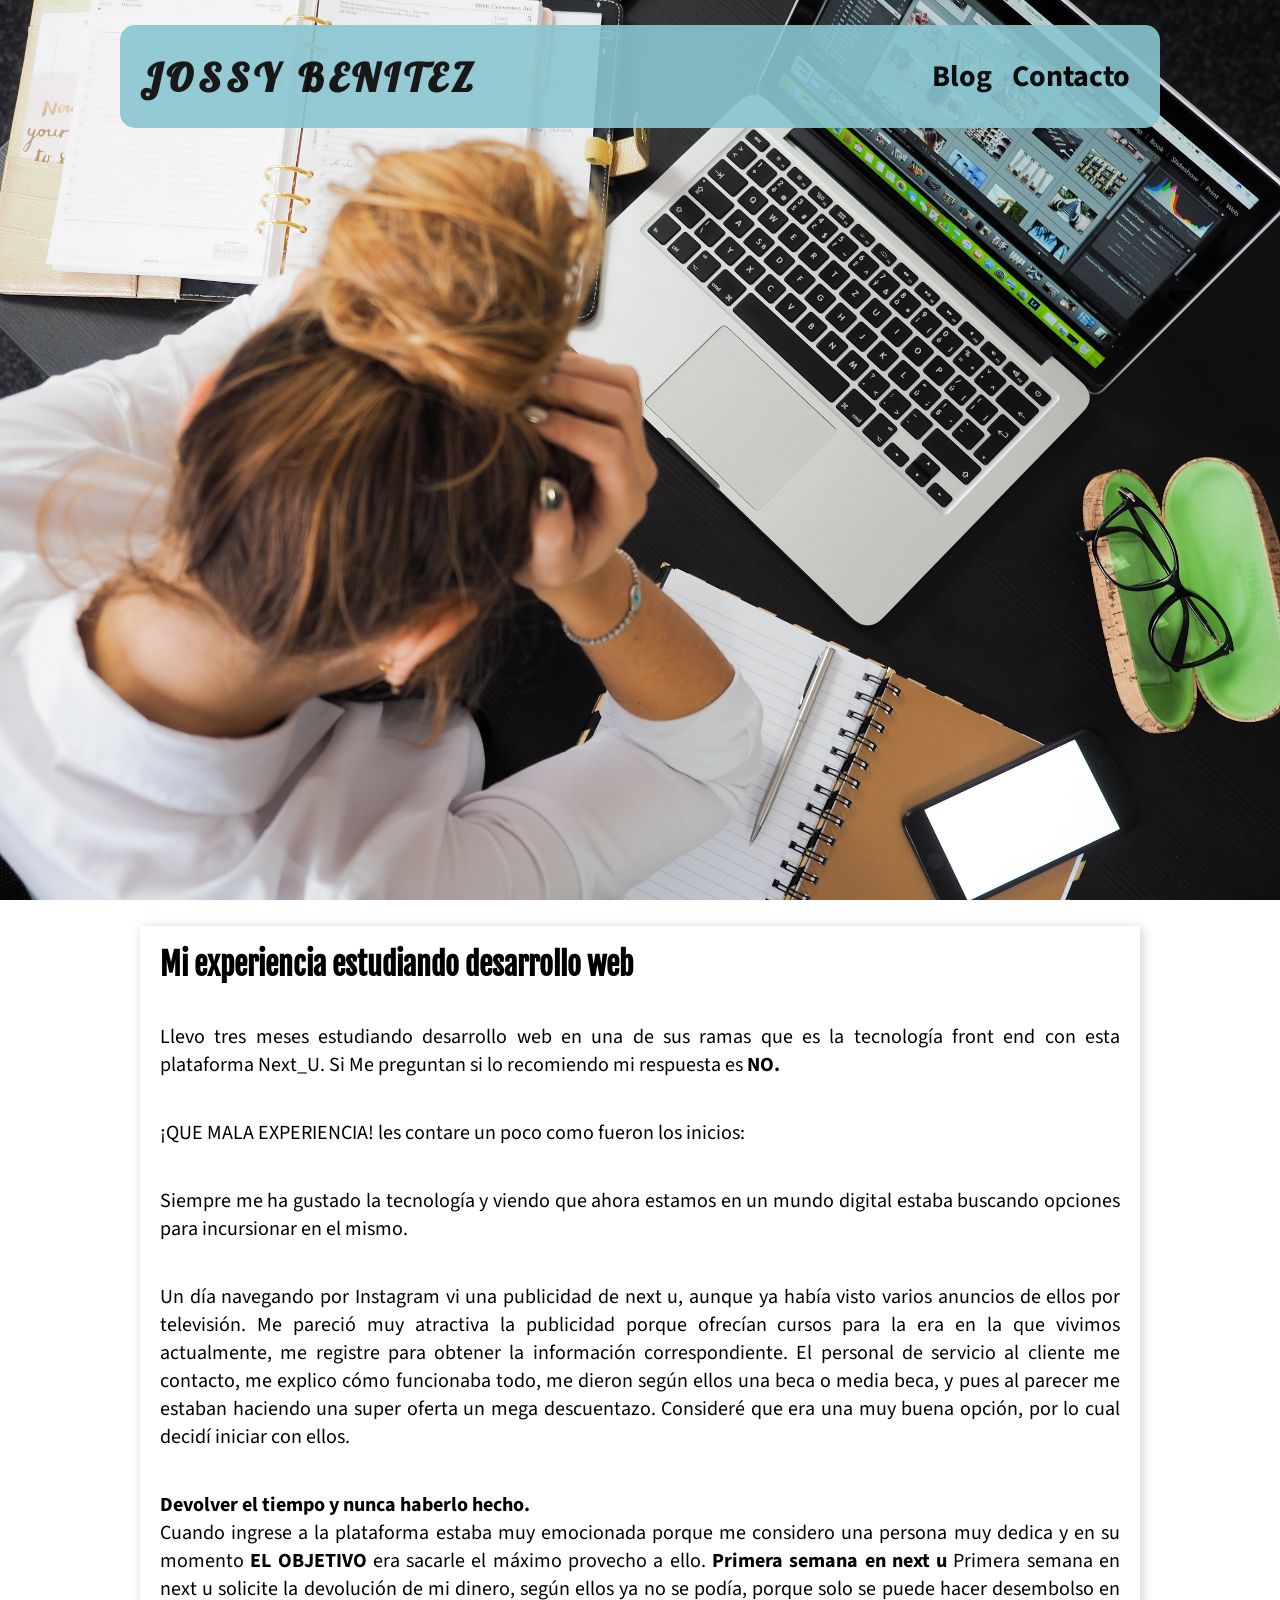
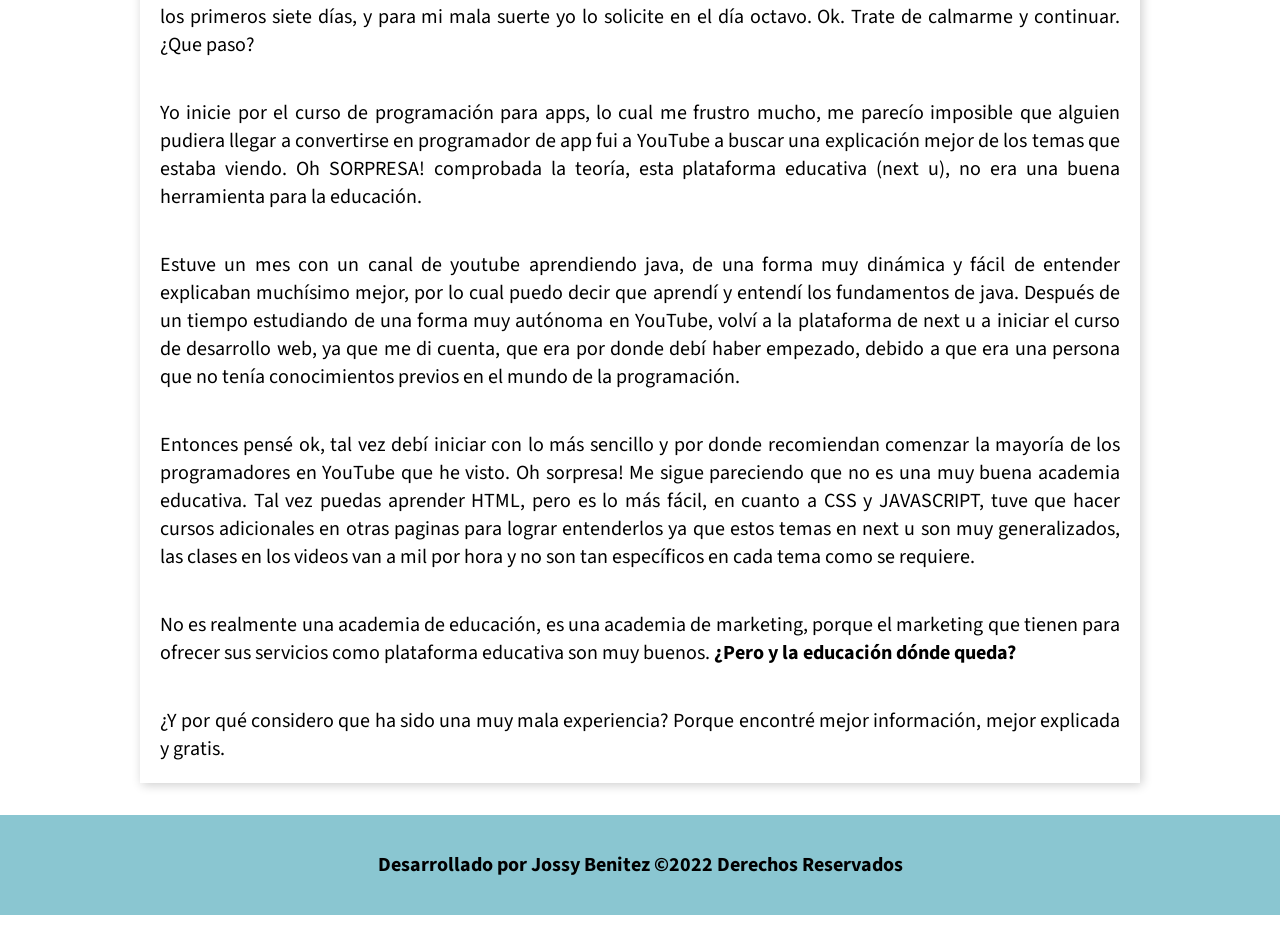
<file: pagUno.html>
<!DOCTYPE html>
<html lang="en">
<head>
    <meta charset="UTF-8">
    <meta http-equiv="X-UA-Compatible" content="IE=edge">
    <meta name="viewport" content="width=device-width, initial-scale=1.0">
    <title>Mi experiencia en el Desarrollo Web</title>
    <link rel="stylesheet" href="./css/pagUno.css">
    <link href="https://fonts.googleapis.com/css2?family=Fjalla+One&family=Lobster&family=Source+Sans+Pro&display=swap" rel="stylesheet">
</head>
<body>
    <header class="header">
            <nav class="nav">
                <div class="logo">JOSSY BENITEZ</div>
                <ul class="menu">
                    <li><a href="./blog.html">Blog</a></li>
                    <li><a href="#contacto">Contacto</a></li>
                </ul>
            </nav>
      
    </header>
    <main>
        <!-- <h1 class="title-principal">Mi experiencia con Next_U</h1> -->
        <section class="section-principal">
            <div class="container">
                <h1 class="title-principal">Mi experiencia estudiando desarrollo web</h1>
                <p>Llevo tres meses estudiando desarrollo web en una de sus ramas que es la tecnología front end con esta plataforma Next_U. Si Me preguntan si lo recomiendo mi respuesta es <strong>NO.</strong> </p>

                <p>
                    ¡QUE MALA EXPERIENCIA! les contare un poco como fueron los inicios:
                </p>

                <p>
                    Siempre me ha gustado la tecnología y viendo que ahora estamos en un mundo digital estaba buscando opciones para incursionar en el mismo.
                </p>

                <p>
                    Un día navegando por Instagram vi una publicidad de next u, aunque ya había visto varios anuncios de ellos por televisión. Me pareció muy atractiva la publicidad porque ofrecían cursos para la era en la que vivimos actualmente, me registre para obtener la información correspondiente. El personal de servicio al cliente me contacto, me explico cómo funcionaba todo, me dieron según ellos una beca o media beca, y pues al parecer me estaban haciendo una super oferta un mega descuentazo. Consideré que era una muy buena opción, por lo cual decidí iniciar con ellos. 
                </p>

                <p>
                    <strong>Devolver el tiempo y nunca haberlo hecho.</strong><br>
                    Cuando ingrese a la plataforma estaba muy emocionada porque me considero una persona muy dedica y en su momento <strong>EL OBJETIVO</strong>  era sacarle el máximo provecho a ello.
                    <strong>Primera semana en next u</strong> Primera semana en next u solicite la devolución de mi dinero, según ellos ya no se podía, porque solo se puede hacer desembolso en los primeros siete días, y para mi mala suerte yo lo solicite en el día octavo.
                    Ok. Trate de calmarme y continuar. ¿Que paso?
                </p>

                <p>
                    Yo inicie por el curso de programación para apps, lo cual me frustro mucho, me parecío imposible que alguien pudiera llegar a convertirse en programador de app fui a YouTube a buscar una explicación mejor de los temas que estaba viendo. Oh SORPRESA! comprobada la teoría, esta plataforma educativa (next u), no era una buena herramienta para la educación.
                </p>

                <p>
                    Estuve un mes con un canal de youtube aprendiendo java, de una forma muy dinámica y fácil de entender explicaban muchísimo mejor, por lo cual puedo decir que aprendí y entendí los fundamentos de java.
                    Después de un tiempo estudiando de una forma muy autónoma en YouTube, volví a la plataforma de next u a iniciar el curso de desarrollo web, ya que me di cuenta, que era por donde debí haber empezado, debido a que era una persona que no tenía conocimientos previos en el mundo de la programación.
                </p>

                <p>
                    Entonces pensé ok,  tal vez debí iniciar con lo más sencillo y por donde recomiendan comenzar la mayoría de los programadores en YouTube que he visto. Oh sorpresa! Me sigue pareciendo que no es una muy buena academia educativa.
                    Tal vez puedas aprender HTML, pero es lo más fácil, en cuanto a CSS y JAVASCRIPT, tuve que hacer cursos adicionales en otras paginas para lograr entenderlos ya que estos temas en next u son muy generalizados, las clases en los videos van a mil por hora y no son tan específicos en cada tema como se requiere.
                </p>

                <p>
                    No es realmente una academia de educación, es una academia de marketing, porque el marketing que tienen para ofrecer sus servicios como plataforma educativa son muy buenos. <strong>¿Pero y la educación dónde queda?</strong> 
                </p>

                <p>
                    ¿Y por qué considero que ha sido una muy mala experiencia? 
                    Porque encontré mejor información, mejor explicada y gratis.
                </p>

            </div>
            
        </section>
    </main>

    <footer class="footer">
        <div class="container">
            <p>Desarrollado por Jossy Benitez &copy;2022 Derechos Reservados</p>
        </div>
    </footer>

    <div class="scrol">

    </div>

    <script src="./javascript/menu.js"></script>
</body>
</html>
</file>
<file: css/pagUno.css>
* {
    padding: 0;
    margin: 0;
}

body {
    /* background-color: #000000; */
    /* border: 1px solid red; */
    font-family: 'Source Sans Pro', sans-serif;
    color: black;
    margin: 0;
}

h1,
h2,
h3,
h4,
h5,
h6 {
    font-family: 'Fjalla One', sans-serif;
    /* font-weight: normal; */
}

h2 {
    font-size: 35px;
    letter-spacing: 5px;
    color: #026fff;
}


.container {
    /* border: 1px solid red; */
    background-color: #ffffff;
    max-width: 1000px;
    margin: 1.6em auto;
    display: grid;
    grid-template-columns: repeat(1, 1fr);
}


header {
    width: 100%;
    height: 100vh;
    background-image: url(../images/principal_pag1.jpg);
    background-size: cover;
    background-position: center;
}

.header {
    display: flex;
    justify-content: center;
}

.nav {
    border-radius: 15px;
    width: 1000px;
    margin: 25px;
    margin-right: 25px;
    position: fixed;
    display: flex;
    align-items: center;
    justify-content: space-between;
    padding: 20px;
    transition: all 0.5s ease;
    background: #8AC6D1 ;
    color: #000000;
    opacity: 0.9;
}

.nav.active {
    background: #8AC6D1;
    opacity: 0.9;
    width: 90%;
    padding: 15px;
    border-radius: 10px;
}

.nav.active .logo,
.nav.active a {
    color: #000000;
}

.nav.active a:hover {
    background: #000000 ;
    color: #ffffff;
}


.menu {
    display: flex;
}

.menu li {
    display: inline-block;
    list-style: none;
    margin: 10px;
    font-family: 'Source Sans Pro', sans-serif;
    font-size: 25px;
   
}

.menu li a {
    text-decoration: none;
    color: #000000;
    font-family: 'Source Sans Pro', sans-serif;
    font-size: 30px;
    font-weight: bold;
    transition: all 0.5s ease;
}

.menu li a:hover {
    padding: 5px 10px;
    background: #fff;
    color: #000000;
    border-radius: 15px;
}

/* .scrol {
    height: 100px;
} */

.logo {
    font-family:'Lobster', cursive;
    font-weight: bold;
    letter-spacing: 5px;
    font-size: 40px;
    align-self: center;
    color: #000000;
}

/* .div-image-principal img{
    border: 1px solid black;
    padding: 0;
    margin: 0;
    margin-bottom: 0;
    padding-bottom: 0;
}

.div-image-principal{
    border: 1px solid black;
    padding: 0;
    margin: 0;
    height: 550px;
}


.image-principal {
    width: 100%;
    height: 550px;
    object-fit:fill;
    opacity: 0.8;
    position: relative;
    padding: 0;
} */

.section-principal .container {
    box-shadow: 2px 2px 10px rgba(0, 0, 0, 0.2);
}

.container p {
    margin: 20px;
}

.title-principal {
    font-size: 30px;
}

.title-principal {
    margin: 20px;
}

p {
    font-size: 20px;
    text-align: justify;
    /* line-height: 20px; */
}

.footer {
    background-color:#8AC6D1 ;
    margin-bottom: 0%;
}

.footer .container {
    background-color:#8AC6D1 ;
    display: flex;
    justify-content: center;
    align-items: center;
    font-weight: bold;
    font-size: 20px;
    height: 100px;
}

@media screen and (max-width: 800px) {
    .container {
        width: 90%;
        margin: 20px auto;
    }

    header {
        width: 800px;
        height: 50vh;
    }

    header .nav{
        width: 70%;
    }

    header .nav .logo {
        font-size: 30px;
    }

    .footer {
        width: 800px;
    }
}

@media screen and (max-width: 600px) {
    .container {
        width: 90%;
        margin: 20px auto;
    }


    header {
        width: 600px;
        height: 50vh;
    }

    header .nav .logo {
        font-size: 25px;
    }

    .menu li a {
        font-size: 20px;
    }

    .title-principal {
        font-size: 25px;
    }

    p {
        font-size: 15px;
        text-align: justify;
        /* line-height: 20px; */
    }

    .footer {
        width: 600px;
    }
}

@media screen and (max-width: 400px) {
    .container {
        width: 90%;
        margin: 20px auto;
    }
    
    header {
        width: 400px;
        height: 50vh;
    }

    header .nav{
        width: 80%;
        display: flex;
        flex-direction: column;
    }

    .nav {
        padding: 15px;
    }

    .nav.active {
        width: 80%;
    }

    header .nav .logo {
        font-size: 15px;
    }

    .footer {
        width: 400px;
    }

    .footer p {
        text-align: center;
    }
    
}
</file>
